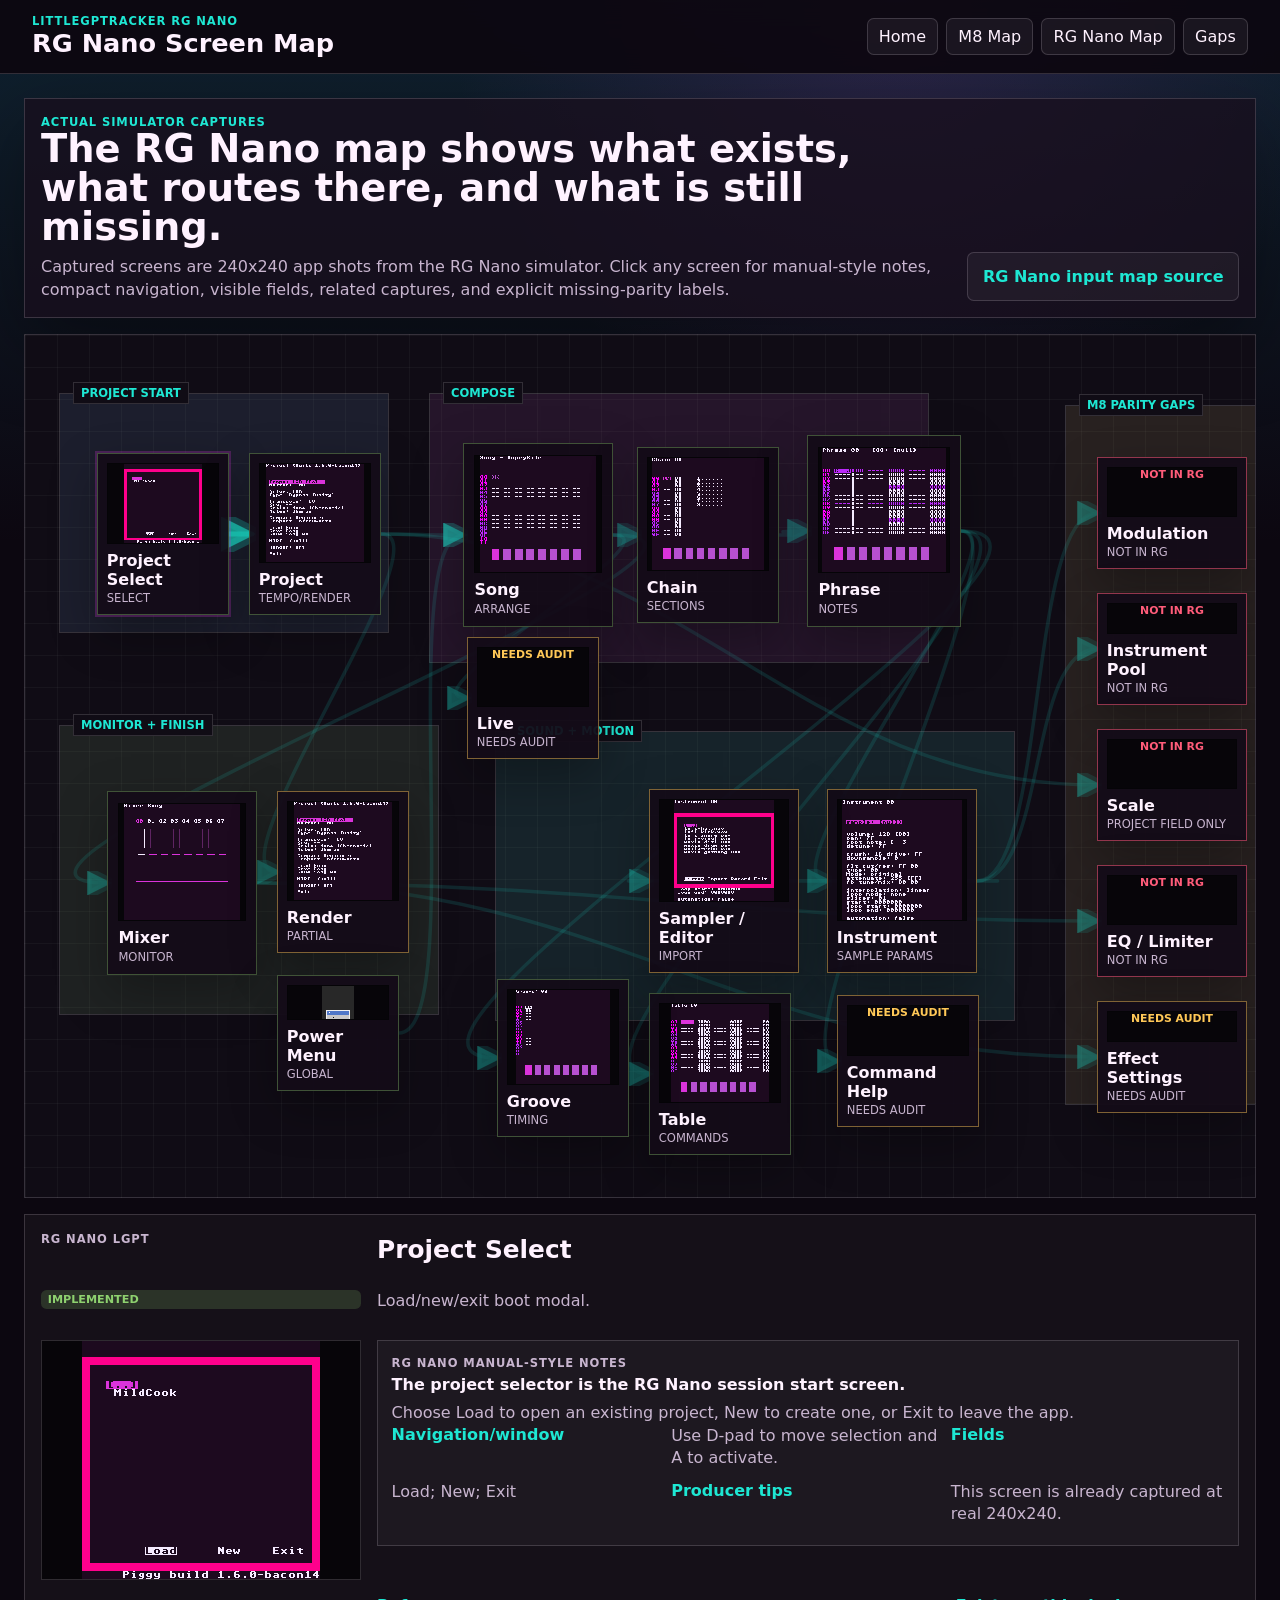
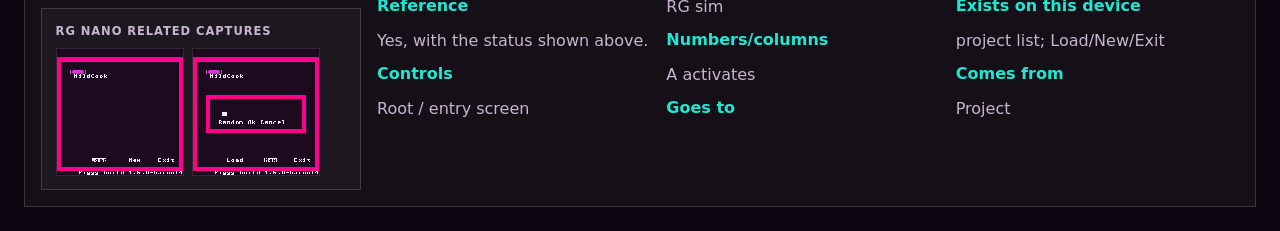
<file: docs/m8-rgnano-parity/rg-nano-map.html>
<!doctype html>
<html lang="en">
<head>
  <meta charset="utf-8">
  <meta name="viewport" content="width=device-width, initial-scale=1">
  <title>RG Nano Screen Map</title>
  <link rel="stylesheet" href="styles.css?v=20260503-legend-v1">
</head>
<body data-map-page="rg">
  <header class="topbar">
    <div>
      <p class="eyebrow">LittleGPTracker RG Nano</p>
      <h1>RG Nano Screen Map</h1>
    </div>
    <nav>
      <a href="index.html">Home</a>
      <a href="m8-map.html">M8 Map</a>
      <a href="rg-nano-map.html">RG Nano Map</a>
      <a href="index.html#gaps">Gaps</a>
    </nav>
  </header>

  <main class="map-page">
    <section class="map-hero">
      <div>
        <p class="eyebrow">Actual simulator captures</p>
        <h2>The RG Nano map shows what exists, what routes there, and what is still missing.</h2>
        <p>Captured screens are 240x240 app shots from the RG Nano simulator. Click any screen for manual-style notes, compact navigation, visible fields, related captures, and explicit missing-parity labels.</p>
      </div>
      <a class="manual-link" href="../RGNANO_INPUT_MAP.md">RG Nano input map source</a>
    </section>

    <section class="map-layout map-layout-full figma-board-layout">
      <div id="screenGraph" class="screen-graph"></div>
      <aside id="screenDetail" class="screen-detail"></aside>
    </section>
  </main>

  <script src="app.js?v=20260503-legend-v1"></script>
</body>
</html>
</file>
<file: docs/m8-rgnano-parity/styles.css>
:root {
  --bg: #0c0710;
  --panel: #180f1d;
  --panel2: #211427;
  --ink: #fff2ff;
  --muted: #c8b5cf;
  --line: rgba(255, 242, 255, 0.16);
  --pink: #db33db;
  --cyan: #1ee7d3;
  --green: #8ed16f;
  --amber: #ffc857;
  --red: #ff5c7a;
  --blue: #176884;
  font-family: Inter, ui-sans-serif, system-ui, -apple-system, BlinkMacSystemFont, "Segoe UI", sans-serif;
}

* { box-sizing: border-box; }
html { scroll-behavior: smooth; }
body {
  margin: 0;
  overflow-x: hidden;
  color: var(--ink);
  background:
    linear-gradient(180deg, rgba(23, 104, 132, 0.28), transparent 34rem),
    radial-gradient(circle at 70% 0%, rgba(219, 51, 219, 0.18), transparent 28rem),
    var(--bg);
}

button, a { color: inherit; font: inherit; }
button { cursor: pointer; }
h1, h2, h3, p { margin: 0; }

.topbar {
  position: sticky;
  top: 0;
  z-index: 20;
  min-height: 4.6rem;
  display: flex;
  justify-content: space-between;
  gap: 1rem;
  align-items: center;
  padding: 0.8rem clamp(0.9rem, 2.5vw, 2rem);
  border-bottom: 1px solid var(--line);
  background: rgba(12, 7, 16, 0.92);
  backdrop-filter: blur(14px);
}
.topbar h1 { font-size: clamp(1.25rem, 2vw, 1.8rem); }
.topbar nav { display: flex; gap: 0.5rem; flex-wrap: wrap; }
.topbar a, .flow-buttons button, .stage-toolbar button, .map-tabs button, .flow-device-tabs button {
  border: 1px solid var(--line);
  border-radius: 0.42rem;
  background: rgba(255, 255, 255, 0.055);
  text-decoration: none;
}
.topbar a { padding: 0.5rem 0.7rem; }

.eyebrow {
  color: var(--cyan);
  font-size: 0.72rem;
  font-weight: 900;
  letter-spacing: 0.08em;
  text-transform: uppercase;
}

main {
  width: min(1560px, 100%);
  margin: 0 auto;
  padding: clamp(0.75rem, 2vw, 1.5rem);
}

.device-lab {
  min-height: calc(100vh - 5.2rem);
  display: grid;
  grid-template-columns: minmax(14rem, 0.24fr) minmax(0, 1fr);
  gap: 1rem;
  align-items: stretch;
}

.flow-picker, .device-stage, .map-landing, .maps-section, .gaps-section, .map-hero {
  border: 1px solid var(--line);
  background: rgba(24, 15, 29, 0.78);
  box-shadow: 0 28px 80px rgba(0, 0, 0, 0.36);
}

.flow-picker {
  display: grid;
  align-content: start;
  gap: 0.8rem;
  padding: 1rem;
}
.flow-picker h2 { font-size: clamp(1.6rem, 3vw, 2.6rem); line-height: 1; }
.flow-picker > p:not(.eyebrow) { color: var(--muted); line-height: 1.35; }
.flow-buttons { display: grid; gap: 0.55rem; }
.flow-buttons button {
  display: grid;
  gap: 0.25rem;
  padding: 0.75rem;
  text-align: left;
}
.flow-buttons button.active {
  border-color: var(--pink);
  background: rgba(219, 51, 219, 0.2);
}
.flow-buttons span { color: var(--muted); font-size: 0.84rem; }

.device-stage {
  min-width: 0;
  display: grid;
  grid-template-rows: auto auto auto auto;
  gap: 0.75rem;
  padding: 1rem;
}
.stage-toolbar {
  display: grid;
  grid-template-columns: auto minmax(0, 1fr) auto;
  gap: 0.7rem;
  align-items: center;
}
.stage-toolbar button {
  min-height: 2.35rem;
  padding: 0.45rem 0.8rem;
}
.stage-toolbar div {
  min-width: 0;
  display: flex;
  justify-content: center;
  gap: 0.8rem;
  align-items: baseline;
  text-align: center;
}
.stage-toolbar span { color: var(--muted); }

.device-pair {
  min-height: 0;
  display: grid;
  grid-template-columns: repeat(2, minmax(0, 1fr));
  gap: 1rem;
  align-items: start;
}
.device-card {
  min-width: 0;
  height: auto;
  display: grid;
  grid-template-rows: auto auto auto;
  gap: 0.55rem;
  padding: 0.8rem;
  border: 1px solid var(--line);
  background: rgba(255, 255, 255, 0.035);
}
.device-card header {
  display: flex;
  justify-content: space-between;
  gap: 0.8rem;
  align-items: center;
}
.device-card header span, .control-note, .step-description { color: var(--muted); }

.m8-shell {
  width: min(100%, 44rem);
  align-self: start;
  justify-self: center;
  padding: 1rem;
  border: 1px solid rgba(255,255,255,0.18);
  border-radius: 0.7rem;
  background: linear-gradient(145deg, #2b2f38, #101219 72%);
}
.tracker-screen {
  width: 100%;
  aspect-ratio: 4 / 3;
  overflow: hidden;
  border: 2px solid #050407;
  background: #070509;
  color: var(--pink);
  font-family: "Courier New", monospace;
}
.m8-reference-frame {
  width: 100%;
  height: 100%;
  position: relative;
  display: grid;
  place-items: stretch;
  background: #040308;
}
.m8-reference-frame > .m8-manual-crop {
  width: 100%;
  height: 100%;
  display: block;
  object-fit: contain;
  background: #040308;
}
.m8-reference-fallback {
  display: none;
  width: 100%;
  height: 100%;
}
.m8-reference-frame.missing {
  background: #070509;
}
.m8-reference-frame.missing > .m8-manual-crop {
  display: none;
}
.m8-reference-frame.missing > .m8-reference-fallback {
  display: block;
}

.nano-shell {
  position: relative;
  width: min(100%, 27rem);
  align-self: start;
  justify-self: center;
  padding: 2.35rem 1.1rem 1.1rem;
  border: 1px solid rgba(168,244,240,0.35);
  border-radius: 1.6rem 1.6rem 1.05rem 1.05rem;
  background:
    linear-gradient(145deg, rgba(255,255,255,0.15), transparent 18%),
    linear-gradient(145deg, #1a6f8c, #082031 75%);
}
.shoulder {
  position: absolute;
  top: -0.45rem;
  width: 3.2rem;
  height: 2rem;
  display: grid;
  place-items: center;
  border: 1px solid rgba(186,255,251,0.45);
  background: linear-gradient(145deg, #207d9b, #082a3e);
  font-weight: 900;
}
.shoulder.left { left: 0.9rem; border-radius: 0.8rem 0.25rem 0.45rem 0.25rem; }
.shoulder.right { right: 0.9rem; border-radius: 0.25rem 0.8rem 0.25rem 0.45rem; }
.nano-screen {
  position: relative;
  width: min(100%, 360px);
  margin: 0 auto;
  aspect-ratio: 1 / 1;
  overflow: hidden;
  border: 2px solid #050407;
  background: #070509;
}
.nano-screen img, .nano-screen .tracker-screen {
  position: absolute;
  inset: 0;
  width: 100%;
  height: 100%;
  display: block;
  object-fit: contain;
  image-rendering: pixelated;
  border: 0;
}
.nano-screen img { z-index: 2; }
.nano-screen .tracker-screen { z-index: 1; }
.nano-screen .tracker-screen { aspect-ratio: 1 / 1; }

.mock-top {
  display: flex;
  justify-content: space-between;
  padding: 0.45rem 0.55rem;
  color: #fff7ff;
  background: #160a18;
  font-size: 0.86rem;
}
.mock-top em { color: var(--cyan); font-style: normal; }
.mock-wave {
  height: 3.6rem;
  margin: 0.55rem;
  background: #1d0a1f;
  position: relative;
}
.mock-wave::before {
  content: "";
  position: absolute;
  inset: 0.45rem 0.35rem;
  background: var(--pink);
  clip-path: polygon(0 55%, 8% 34%, 16% 63%, 24% 24%, 32% 72%, 42% 42%, 54% 52%, 62% 29%, 72% 70%, 84% 38%, 100% 55%, 100% 61%, 84% 44%, 72% 76%, 62% 35%, 54% 58%, 42% 48%, 32% 78%, 24% 30%, 16% 69%, 8% 40%, 0 61%);
}
.mock-fields {
  display: grid;
  grid-template-columns: repeat(4, minmax(0, 1fr));
  gap: 0.2rem;
  padding: 0 0.55rem 0.45rem;
}
.mock-fields span {
  padding: 0.25rem 0.15rem;
  background: rgba(219,51,219,0.16);
  color: #ffd6ff;
  text-align: center;
  font-size: clamp(0.55rem, 0.8vw, 0.75rem);
}
.mock-rows { display: grid; gap: 0.18rem; padding: 0 0.55rem 0.65rem; }
.mock-row {
  padding: 0.18rem 0.35rem;
  color: #efd5f3;
  background: rgba(255,255,255,0.04);
  white-space: pre;
  font-size: clamp(0.62rem, 1vw, 0.9rem);
}
.mock-row.selected { color: #19071b; background: var(--pink); }

.missing-screen {
  height: 100%;
  display: grid;
  place-content: center;
  gap: 0.7rem;
  padding: 1rem;
  text-align: center;
  font-family: Inter, ui-sans-serif, system-ui, sans-serif;
  background: repeating-linear-gradient(135deg, rgba(255,92,122,0.08) 0 0.7rem, transparent 0.7rem 1.4rem), #130816;
}
.missing-screen span {
  color: var(--red);
  font-size: 0.72rem;
  font-weight: 900;
  text-transform: uppercase;
}
.missing-screen.partial-note span, .mini-missing.partial { color: var(--amber); }
.missing-screen p { color: var(--muted); line-height: 1.35; }

.control-note { text-align: center; font-size: 0.92rem; }
.step-description { line-height: 1.45; text-align: center; }
.flow-device-tabs {
  display: flex;
  justify-content: center;
  gap: 0.45rem;
}
.flow-device-tabs button {
  min-height: 2.1rem;
  padding: 0.35rem 0.9rem;
}
.flow-device-tabs button.active {
  border-color: var(--cyan);
  background: rgba(30,231,211,0.14);
}
.manual-panel, .manual-block, .capture-strip, .screen-explainer {
  border: 1px solid var(--line);
  background: rgba(255,255,255,0.035);
}
.screen-explainer {
  display: grid;
  gap: 0.6rem;
  padding: 0.85rem;
}
.screen-explainer h3, .screen-explainer h4, .field-compare h4 {
  margin: 0;
  line-height: 1.2;
}
.screen-explainer h3 { font-size: 1.1rem; }
.screen-explainer h4, .field-compare h4 { color: var(--cyan); font-size: 0.88rem; text-transform: uppercase; }
.screen-explainer p, .screen-explainer li, .field-compare p, .field-compare dd {
  color: var(--muted);
  line-height: 1.42;
}
.screen-explainer ul {
  display: grid;
  gap: 0.35rem;
  margin: 0;
  padding-left: 1.1rem;
}
.explainer-grid {
  display: grid;
  grid-template-columns: 1.05fr 1.15fr 1fr;
  gap: 0.85rem;
}
.explainer-grid section {
  display: grid;
  align-content: start;
  gap: 0.45rem;
}
.field-compare {
  display: grid;
  gap: 0.55rem;
  margin-top: 0.2rem;
}
.field-compare > div {
  display: grid;
  grid-template-columns: 1fr;
  gap: 0.55rem;
}
.field-compare article {
  display: grid;
  grid-template-columns: minmax(8.5rem, 0.22fr) minmax(12rem, 0.31fr) minmax(0, 1fr);
  gap: 0.55rem;
  padding: 0.65rem;
  border: 1px solid rgba(255,255,255,0.12);
  background: rgba(0,0,0,0.14);
}
.field-compare strong {
  color: var(--pink);
}
.field-compare dl {
  display: grid;
  grid-template-columns: auto minmax(0, 1fr);
  gap: 0.25rem 0.45rem;
  margin: 0;
}
.field-compare dt {
  color: var(--cyan);
  font-weight: 900;
}
.field-compare dd {
  margin: 0;
}
.manual-panel {
  display: grid;
  gap: 0.55rem;
  padding: 0.85rem;
}
.manual-panel h3 {
  margin: 0;
  font-size: 1.05rem;
}
.manual-panel p, .manual-block p {
  color: var(--muted);
  line-height: 1.45;
}
.manual-panel dl, .manual-block dl {
  display: grid;
  grid-template-columns: repeat(2, minmax(0, 1fr));
  gap: 0.45rem 0.75rem;
  margin: 0;
}
.manual-panel dt, .manual-block dt {
  color: var(--cyan);
  font-weight: 900;
}
.manual-panel dd, .manual-block dd {
  margin: 0;
  color: var(--muted);
  line-height: 1.35;
}
.step-list {
  display: grid;
  grid-template-columns: repeat(auto-fit, minmax(11rem, 1fr));
  gap: 0.5rem;
  padding: 0;
  margin: 0;
  list-style: none;
}
.step-list button {
  width: 100%;
  min-height: 3.7rem;
  display: grid;
  gap: 0.15rem;
  padding: 0.6rem;
  border: 1px solid var(--line);
  border-radius: 0.42rem;
  background: rgba(255,255,255,0.04);
  text-align: left;
}
.step-list li.active button { border-color: var(--pink); background: rgba(219,51,219,0.16); }
.step-list span { color: var(--muted); font-size: 0.78rem; }

.map-landing, .maps-section, .gaps-section {
  margin-top: 1rem;
  padding: 1rem;
}
.section-head {
  display: flex;
  justify-content: space-between;
  gap: 1rem;
  align-items: end;
  margin-bottom: 0.85rem;
}
.section-head h2 { font-size: clamp(1.4rem, 2.4vw, 2.1rem); }
.map-tabs { display: flex; flex-wrap: wrap; gap: 0.5rem; }
.map-tabs button { min-height: 2.35rem; padding: 0.45rem 0.85rem; }
.map-tabs button.active { border-color: var(--pink); background: rgba(219,51,219,0.2); }

.map-links {
  display: grid;
  grid-template-columns: repeat(2, minmax(0, 1fr));
  gap: 0.75rem;
}
.map-links a, .manual-link {
  display: grid;
  gap: 0.35rem;
  min-height: 5.4rem;
  align-content: center;
  padding: 0.9rem;
  border: 1px solid var(--line);
  border-radius: 0.42rem;
  background: rgba(255,255,255,0.045);
  text-decoration: none;
}
.map-links a:hover, .manual-link:hover { border-color: var(--pink); }
.map-links span { color: var(--muted); line-height: 1.35; }

.map-page {
  width: min(1720px, 100%);
}
.map-hero {
  display: grid;
  grid-template-columns: minmax(0, 1fr) auto;
  gap: 1rem;
  align-items: end;
  padding: 1rem;
  margin-bottom: 1rem;
}
.map-hero h2 { max-width: 58rem; font-size: clamp(1.7rem, 3vw, 3rem); line-height: 1.02; }
.map-hero p:not(.eyebrow) { max-width: 62rem; margin-top: 0.55rem; color: var(--muted); line-height: 1.45; }
.manual-link { min-height: auto; white-space: nowrap; color: var(--cyan); font-weight: 900; }

.map-layout {
  display: grid;
  grid-template-columns: minmax(0, 1fr) minmax(18rem, 0.28fr);
  gap: 1rem;
}
.map-layout-full {
  min-height: calc(100vh - 13rem);
}
.figma-board-layout {
  grid-template-columns: 1fr;
}
.figma-board-layout .screen-detail {
  position: static;
  display: grid;
  grid-template-columns: minmax(20rem, 0.34fr) minmax(0, 1fr);
  gap: 1rem;
  align-items: start;
}
.figma-board-layout .screen-detail dl {
  margin: 0;
  grid-template-columns: repeat(3, minmax(0, 1fr));
  align-items: start;
}
.screen-graph {
  position: relative;
  min-height: 52rem;
  border: 1px solid var(--line);
  background: rgba(255,255,255,0.03);
  overflow: auto;
}
.figma-canvas {
  min-height: 760px;
  overflow-x: auto;
  overflow-y: hidden;
  background:
    linear-gradient(rgba(255,255,255,0.035) 1px, transparent 1px),
    linear-gradient(90deg, rgba(255,255,255,0.035) 1px, transparent 1px),
    #100c15;
  background-size: 32px 32px;
}
.figma-board {
  position: relative;
  min-width: 100%;
}
.figma-group {
  position: absolute;
  border: 1px solid rgba(255,255,255,0.14);
  background: rgba(255,255,255,0.025);
}
.figma-group::before {
  content: "";
  position: absolute;
  inset: 0;
  pointer-events: none;
  opacity: 0.08;
}
.figma-group.pink::before { background: var(--pink); }
.figma-group.cyan::before { background: var(--cyan); }
.figma-group.amber::before { background: var(--amber); }
.figma-group.green::before { background: var(--green); }
.figma-group.blue::before { background: #62a8ff; }
.figma-group span {
  position: absolute;
  top: -0.78rem;
  left: 0.8rem;
  padding: 0.2rem 0.45rem;
  border: 1px solid rgba(255,255,255,0.14);
  background: #100c15;
  color: var(--cyan);
  font-size: 0.72rem;
  font-weight: 900;
  text-transform: uppercase;
}
.figma-edge-layer {
  position: absolute;
  inset: 0;
  width: 100%;
  height: 100%;
  pointer-events: none;
}
.figma-edge-layer path {
  stroke: rgba(30,231,211,0.28);
  stroke-width: 3.5;
  fill: none;
  marker-end: url(#figmaArrow);
}
.figma-edge-layer path.active {
  stroke: rgba(30,231,211,0.9);
  stroke-width: 5;
}
.figma-edge-layer path.dim {
  opacity: 0.45;
}
.figma-edge-layer marker path { fill: rgba(30,231,211,0.78); }
.figma-node {
  position: absolute;
  display: grid;
  grid-template-rows: minmax(0, 1fr) auto;
  gap: 0.42rem;
  padding: 0.55rem;
  border: 1px solid rgba(255,242,255,0.18);
  background: rgba(20, 11, 24, 0.94);
  box-shadow: 0 18px 48px rgba(0,0,0,0.28);
  cursor: pointer;
  overflow: hidden;
}
.figma-node:hover, .figma-node.active {
  border-color: var(--pink);
  box-shadow: 0 0 0 2px rgba(219,51,219,0.24), 0 18px 48px rgba(0,0,0,0.32);
}
.figma-node.linked {
  border-color: rgba(30,231,211,0.72);
}
.figma-node.missing { border-color: rgba(255,92,122,0.54); }
.figma-node.partial { border-color: rgba(255,200,87,0.46); }
.figma-node.implemented { border-color: rgba(142,209,111,0.36); }
.figma-node.large { padding: 0.65rem; }
.figma-node.wide { grid-template-columns: 6.4rem minmax(0, 1fr); grid-template-rows: auto; align-items: end; }
.figma-screen {
  min-height: 0;
  border: 1px solid #050407;
  background: #070509;
  overflow: hidden;
}
.figma-screen img {
  width: 100%;
  height: 100%;
  display: block;
  object-fit: contain;
  image-rendering: pixelated;
}
.figma-screen .m8-reference-frame,
.mini-screen .m8-reference-frame,
.detail-preview .m8-reference-frame { image-rendering: auto; }
.figma-node.large .figma-screen, .figma-node.wide .figma-screen { min-height: 0; }
.figma-screen .m8-ui { font-size: 0.4rem; }
.tracker-screen .m8-ui { font-size: clamp(0.6rem, 1.05vw, 0.9rem); }
.m8-ui {
  height: 100%;
  min-height: 0;
  display: grid;
  grid-template-rows: 1.05rem 1fr;
  position: relative;
  overflow: hidden;
  color: #ddd8ef;
  background:
    radial-gradient(circle at 18% 0%, rgba(42, 170, 212, 0.12), transparent 34%),
    linear-gradient(180deg, rgba(35, 24, 48, 0.86), rgba(5, 4, 9, 0.96) 36%, #020106),
    #020106;
  font-family: "Courier New", monospace;
  text-shadow: 0 0 0.28rem rgba(230, 70, 230, 0.2);
}
.m8-ui::after {
  content: "";
  position: absolute;
  inset: 0;
  pointer-events: none;
  z-index: 3;
  background:
    repeating-linear-gradient(180deg, rgba(255,255,255,0.055) 0 1px, transparent 1px 3px),
    linear-gradient(90deg, rgba(38, 202, 255, 0.045), transparent 25%, transparent 75%, rgba(238, 60, 216, 0.045));
  mix-blend-mode: screen;
  opacity: 0.46;
}
.m8-ui > * {
  position: relative;
  z-index: 1;
}
.figma-screen .m8-ui[data-kind="grid"], .figma-screen .m8-ui[data-kind="params"] {
  grid-template-rows: 0.82rem 1fr;
}
.figma-screen .m8-ui[data-kind="wave"], .figma-screen .m8-ui[data-kind="bars"] {
  grid-template-rows: 0.72rem 1fr;
}
.m8-monitor {
  margin: 0.2rem 0.26rem 0;
  border-bottom: 1px dotted rgba(239, 78, 231, 0.44);
  background:
    linear-gradient(90deg, transparent 0 2%, rgba(48,214,255,0.8) 2% 2.4%, transparent 2.4% 5%, rgba(239,78,231,0.85) 5% 5.45%, transparent 5.45% 8%, rgba(48,214,255,0.7) 8% 8.35%, transparent 8.35% 11%, rgba(239,78,231,0.72) 11% 11.45%, transparent 11.45% 15%),
    linear-gradient(135deg, transparent 0 8%, rgba(48,214,255,0.22) 8% 9%, transparent 9% 17%, rgba(239,78,231,0.24) 17% 18%, transparent 18%);
  opacity: 0.95;
}
.figma-screen .m8-monitor { margin-top: 0.08rem; }
.m8-ui-body {
  min-height: 0;
  display: grid;
  grid-template-columns: minmax(0, 1fr) 3.1rem;
  gap: 0.25rem;
  padding: 0.12rem 0.26rem 0.28rem;
}
.figma-screen .m8-ui-body {
  grid-template-columns: minmax(0, 1fr) 2.2rem;
  gap: 0.12rem;
  padding: 0.08rem 0.16rem 0.16rem;
}
.m8-ui main {
  min-width: 0;
  display: grid;
  grid-template-rows: auto minmax(0, 1fr);
  gap: 0.18rem;
}
.m8-ui header {
  display: flex;
  justify-content: space-between;
  gap: 0.3rem;
  color: #39cdfb;
  background: transparent;
  font-weight: 900;
  letter-spacing: 0;
}
.m8-ui header span { color: #9089a8; }
.m8-ui aside {
  display: grid;
  grid-template-rows: auto auto 1fr auto;
  gap: 0.16rem;
  color: #8f88a9;
  align-content: start;
}
.m8-ui aside span { text-align: right; }
.m8-ui aside b { color: #ff4cf1; font-weight: 900; }
.m8-ui aside i {
  min-height: 1.45rem;
  border: 1px solid rgba(111, 104, 140, 0.62);
  background:
    linear-gradient(90deg, transparent 0 14%, rgba(238,76,229,0.75) 14% 17%, transparent 17% 28%, rgba(57,205,251,0.65) 28% 31%, transparent 31% 44%, rgba(238,76,229,0.7) 44% 47%, transparent 47% 60%, rgba(57,205,251,0.55) 60% 63%, transparent 63%),
    linear-gradient(180deg, rgba(255,255,255,0.05), transparent);
}
.figma-screen .m8-ui aside i { min-height: 1rem; }
.m8-ui aside em {
  color: #6f688c;
  font-style: normal;
  overflow: hidden;
  white-space: nowrap;
}
.m8-grid-lines {
  display: grid;
  align-content: start;
  gap: 0.03rem;
}
.figma-screen .m8-grid-lines .m8-line:nth-child(n+5) { display: none; }
.figma-screen .m8-params span:nth-child(n+5) { display: none; }
.m8-line {
  min-height: 0.45rem;
  padding: 0.05rem 0.12rem;
  white-space: pre;
  overflow: hidden;
  color: #dcd7eb;
  background: transparent;
}
.figma-screen .m8-line {
  min-height: 0.34rem;
  padding: 0.025rem 0.08rem;
}
.m8-line.sel {
  color: #07030a;
  background: #ff4cf1;
  box-shadow: 0 0 0.42rem rgba(255,76,241,0.32);
  font-weight: 900;
}
.m8-bars {
  display: grid;
  grid-template-columns: repeat(8, 1fr);
  align-items: end;
  gap: 0.12rem;
  min-height: 1.8rem;
}
.m8-bars span {
  min-height: 18%;
  background: linear-gradient(180deg, #39cdfb, #ff4cf1 58%, #7e2de0);
  box-shadow: 0 0 0.32rem rgba(255,76,241,0.3);
}
.m8-params {
  display: grid;
  grid-template-columns: repeat(2, minmax(0, 1fr));
  gap: 0.14rem;
}
.m8-params span {
  padding: 0.08rem 0.12rem;
  overflow: hidden;
  white-space: nowrap;
  color: #dcd7eb;
  background: rgba(255, 76, 241, 0.13);
  border-left: 2px solid rgba(57, 205, 251, 0.55);
}
.m8-wave {
  min-height: 2.2rem;
  background: linear-gradient(90deg, #39cdfb, #ff4cf1 52%, #f6e6ff);
  filter: drop-shadow(0 0 0.34rem rgba(255,76,241,0.38));
  clip-path: polygon(0 54%, 10% 30%, 22% 72%, 34% 35%, 48% 64%, 60% 22%, 74% 70%, 88% 38%, 100% 55%, 100% 64%, 88% 47%, 74% 80%, 60% 32%, 48% 74%, 34% 45%, 22% 82%, 10% 40%, 0 64%);
}
.figma-node strong { display: block; font-size: 1rem; }
.figma-node small {
  display: block;
  margin-top: 0.18rem;
  color: var(--muted);
  font-size: 0.72rem;
  text-transform: uppercase;
}
.edge-layer {
  position: absolute;
  inset: 0;
  width: 100%;
  height: 100%;
  pointer-events: none;
}
.edge-layer path {
  stroke: rgba(30,231,211,0.46);
  stroke-width: 0.42;
  fill: none;
  marker-end: url(#arrow);
}
.graph-node {
  position: absolute;
  width: clamp(8.8rem, 10vw, 11.5rem);
  min-height: 9.2rem;
  display: grid;
  gap: 0.35rem;
  padding: 0.45rem;
  border: 1px solid var(--line);
  background: #160d1b;
  cursor: pointer;
}
.graph-node.active { border-color: var(--pink); box-shadow: 0 0 0 2px rgba(219,51,219,0.25); }
.graph-node.missing { border-color: rgba(255,92,122,0.5); }
.graph-node.reference { border-color: rgba(30,231,211,0.36); }
.graph-node strong { font-size: 0.85rem; }
.mini-screen {
  aspect-ratio: 1 / 1;
  border: 1px solid #050407;
  background: #070509;
  overflow: hidden;
  display: grid;
  place-items: center;
}
.mini-screen img { width: 100%; height: 100%; object-fit: contain; image-rendering: pixelated; }
.mini-m8 {
  width: 100%;
  height: 100%;
  display: grid;
  grid-template-rows: auto 1fr;
  color: var(--pink);
  font-family: "Courier New", monospace;
  font-size: 0.5rem;
}
.mini-m8 span { padding: 0.15rem; background: #160a18; color: #fff7ff; }
.mini-m8 em {
  margin: 0.25rem;
  background: var(--pink);
  clip-path: polygon(0 55%, 15% 35%, 30% 65%, 45% 30%, 60% 70%, 75% 38%, 100% 55%, 100% 62%, 75% 45%, 60% 78%, 45% 36%, 30% 72%, 15% 42%, 0 62%);
}
.mini-missing { color: var(--red); font-size: 0.68rem; font-weight: 900; text-align: center; text-transform: uppercase; }
.graph-node small { color: var(--muted); font-size: 0.68rem; }

.screen-detail {
  position: sticky;
  top: 5.4rem;
  align-self: start;
  padding: 1rem;
  border: 1px solid var(--line);
  background: rgba(255,255,255,0.035);
}
.screen-detail h3 { margin: 0.25rem 0 0.6rem; font-size: 1.55rem; }
.screen-detail p, .screen-detail dd { color: var(--muted); line-height: 1.4; }
.screen-detail dd a {
  color: var(--cyan);
  font-weight: 900;
  text-decoration: none;
}
.screen-detail dd a:hover { color: var(--pink); }
.screen-detail .detail-preview {
  margin: 0.75rem 0 0;
  width: min(100%, 42rem);
  aspect-ratio: 4 / 3;
  border: 1px solid var(--line);
  background: #070509;
  overflow: hidden;
}
.screen-detail .manual-crop-preview {
  aspect-ratio: 1.44 / 1;
  background: #040308;
}
.screen-detail .detail-preview .m8-ui { font-size: clamp(0.76rem, 1.45vw, 1.05rem); }
.screen-detail .detail-preview img {
  width: 100%;
  height: 100%;
  display: block;
  object-fit: contain;
  image-rendering: pixelated;
}
.screen-detail dl { display: grid; gap: 0.38rem; margin: 0.8rem 0 0; }
.screen-detail dt { color: var(--cyan); font-weight: 900; }
.screen-detail dd { margin: 0 0 0.35rem; }
.manual-block {
  margin-top: 0.75rem;
  padding: 0.85rem;
}
.manual-block h4 {
  margin: 0.25rem 0 0.45rem;
  font-size: 1rem;
  line-height: 1.25;
}
.capture-strip {
  margin-top: 0.75rem;
  padding: 0.85rem;
}
.capture-strip > div {
  display: flex;
  gap: 0.55rem;
  overflow-x: auto;
  padding-top: 0.55rem;
}
.capture-strip img {
  width: 8rem;
  height: 8rem;
  flex: 0 0 auto;
  object-fit: contain;
  image-rendering: pixelated;
  border: 1px solid var(--line);
  background: #070509;
}
.status {
  display: inline-block;
  padding: 0.2rem 0.42rem;
  border-radius: 0.35rem;
  font-size: 0.7rem;
  font-weight: 900;
  text-transform: uppercase;
}
.status.present, .status.implemented { color: var(--green); background: rgba(142,209,111,0.18); }
.status.reference { color: var(--cyan); background: rgba(30,231,211,0.15); }
.status.partial, .status.out-of-scope { color: var(--amber); background: rgba(255,200,87,0.18); }
.status.missing { color: var(--red); background: rgba(255,92,122,0.18); }

.gap-list {
  display: grid;
  grid-template-columns: repeat(auto-fill, minmax(17rem, 1fr));
  gap: 0.65rem;
}
.gap-list article {
  padding: 0.85rem;
  border: 1px solid var(--line);
  background: rgba(255,255,255,0.035);
}
.gap-list span { color: var(--cyan); font-weight: 900; }
.gap-list p { margin-top: 0.35rem; color: var(--muted); line-height: 1.35; }

@media (max-width: 1080px) {
  .device-lab, .device-pair, .map-layout, .map-links, .map-hero { grid-template-columns: 1fr; }
  .explainer-grid { grid-template-columns: 1fr; }
  .field-compare article { grid-template-columns: 1fr; }
  .screen-detail { position: static; }
  .flow-picker { order: 2; }
  .device-stage { order: 1; }
}

@media (max-width: 620px) {
  main { padding: 0.55rem; }
  .topbar, .section-head { align-items: stretch; flex-direction: column; }
  .topbar nav { display: grid; grid-template-columns: 1fr; }
  .topbar a { text-align: center; }
  .manual-panel dl, .manual-block dl { grid-template-columns: 1fr; }
  .stage-toolbar { grid-template-columns: 1fr; }
  .stage-toolbar div { justify-content: space-between; }
  .m8-shell { padding: 0.6rem; }
  .nano-shell { width: min(100%, 24rem); padding-left: 0.75rem; padding-right: 0.75rem; }
  .screen-graph { min-height: 58rem; }
  .graph-node { width: 9rem; }
}
</file>
